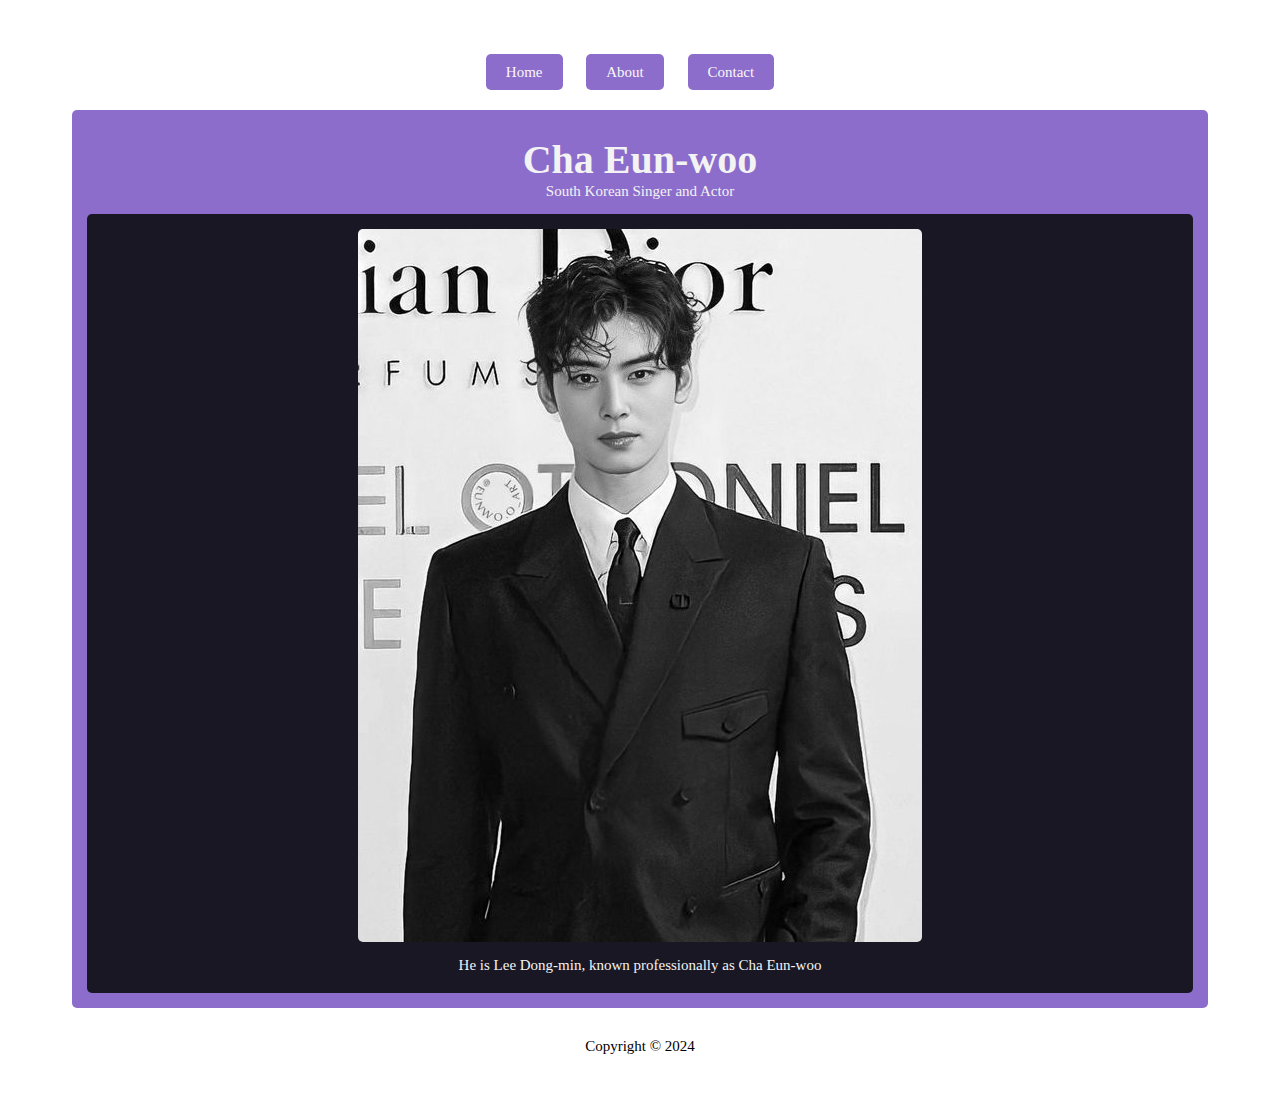
<file: BSCS 3A/index.html>
<!DOCTYPE html >
    <head>
      <title>Midterm Project </title>
      <link rel="stylesheet" type="text/css" href="style.css" >
    </head>
    <body>
        <div>
            <li><a href="index.html" class="div-btn">Home</a></li>
            <li><a href="about.html" class="div-btn">About</a></li>
            <li><a href="contact.html" class="div-btn">Contact</a></li>
        </div>
        <main id="main">
        <h1 id="title">Cha Eun-woo</h1>
        <p> South Korean Singer and Actor</p>
        <figure id="img-div">
            <img id="image" src="images/cha.jpg" />
            <figcaption id="img-caption">
            He is Lee Dong-min, known professionally as Cha Eun-woo
            </figcaption>
        </figure>
       
        </main>
        <footer>
            Copyright &copy; 2024
        </footer>
    </body>
<html>
</file>
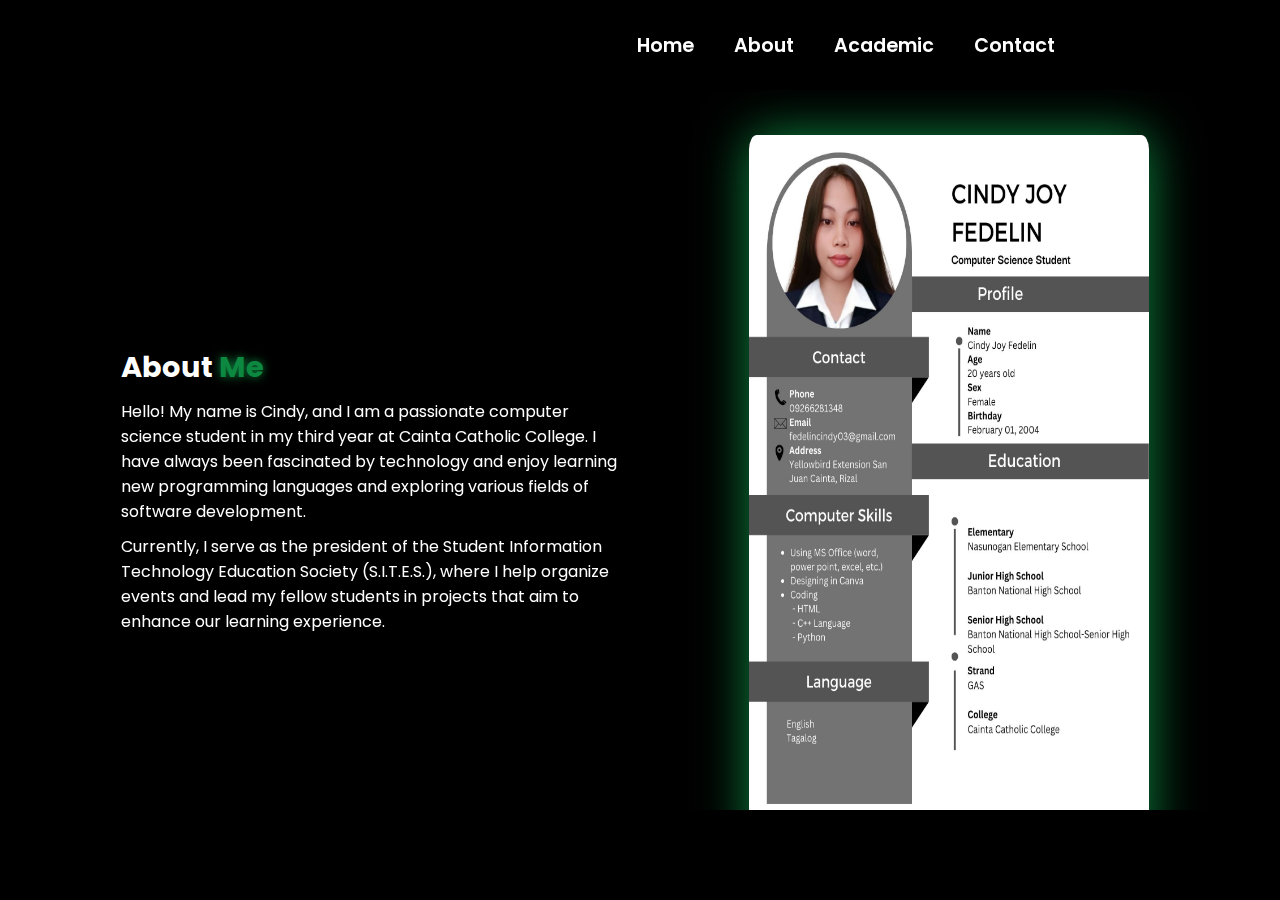
<file: about.html>
<!DOCTYPE html>
<html lang="en">
<head>
    <meta charset="UTF-8">
    <meta name="viewport" content="width=device-width, initial-scale=1.0">
    <link rel="stylesheet" href="https://cdnjs.cloudflare.com/ajax/libs/font-awesome/6.5.1/css/all.min.css">
    <link rel="stylesheet" href="https://unpkg.com/aos@next/dist/aos.css" />
    <link rel="stylesheet" href="css/style.css">
    <title>About Me</title>
</head>
<body>
    <nav>
        <div class="nav-container">
            <div class="logo" data-aos="zoom-in" data-aos-duration="1500"></div>
            <div class="links">
                <div class="link" data-aos="fade-up" data-aos-duration="1500" data-aos-delay="100"><a href="index.html">Home</a></div>
                <div class="link" data-aos="fade-up" data-aos-duration="1500" data-aos-delay="200"><a href="about.html">About</a></div>
                <div class="link" data-aos="fade-up" data-aos-duration="1500" data-aos-delay="300"><a href="academic.html">Academic</a></div>
                <div class="link" data-aos="fade-up" data-aos-duration="1500" data-aos-delay="500"><a href="contact.html">Contact</a></div>
            </div>
        </div>
        <i class="fa-solid fa-bars hamburg" onclick="hamburg()"></i>
        <div class="dropdown">
            <div class="links">
                <a href="index.html">Home</a>
                <a href="about.html">About</a>
                <a href="academic.html">Academic</a>
                <a href="contact.html">Contact</a>
                <i class="fa-solid fa-xmark cancel" onclick="cancel()"></i>
            </div>
        </div>
    </nav>
    <!-- Add a scrollable container -->
    <div class="scrollable-content">
        <section>
            <div class="main-container">
                <div class="content">
                    <h1>About <span>Me</span></h1>
                    <p data-aos="fade-right" data-aos-duration="1500" data-aos-delay="900">
                        Hello! My name is Cindy, and I am a passionate computer science student in my third year at Cainta Catholic College. 
                        I have always been fascinated by technology and enjoy learning new programming languages and exploring various fields of software development.
                    </p>
                    <p data-aos="flip-down" data-aos-duration="1500" data-aos-delay="1100">
                        Currently, I serve as the president of the Student Information Technology Education Society (S.I.T.E.S.), 
                        where I help organize events and lead my fellow students in projects that aim to enhance our learning experience.
                    </p>
                </div>
                <div class="images" data-aos="zoom-in" data-aos-duration="3000">
                    <img src="images/resume.jpg" alt="About Me Image">
                </div>
            </div>
        </section>
    </div>
    <script src="https://unpkg.com/aos@next/dist/aos.js"></script>
    <script>
      AOS.init({ offset: 0 });
    </script>
    <script src="js/script.js"></script>
</body>
</html>
</file>
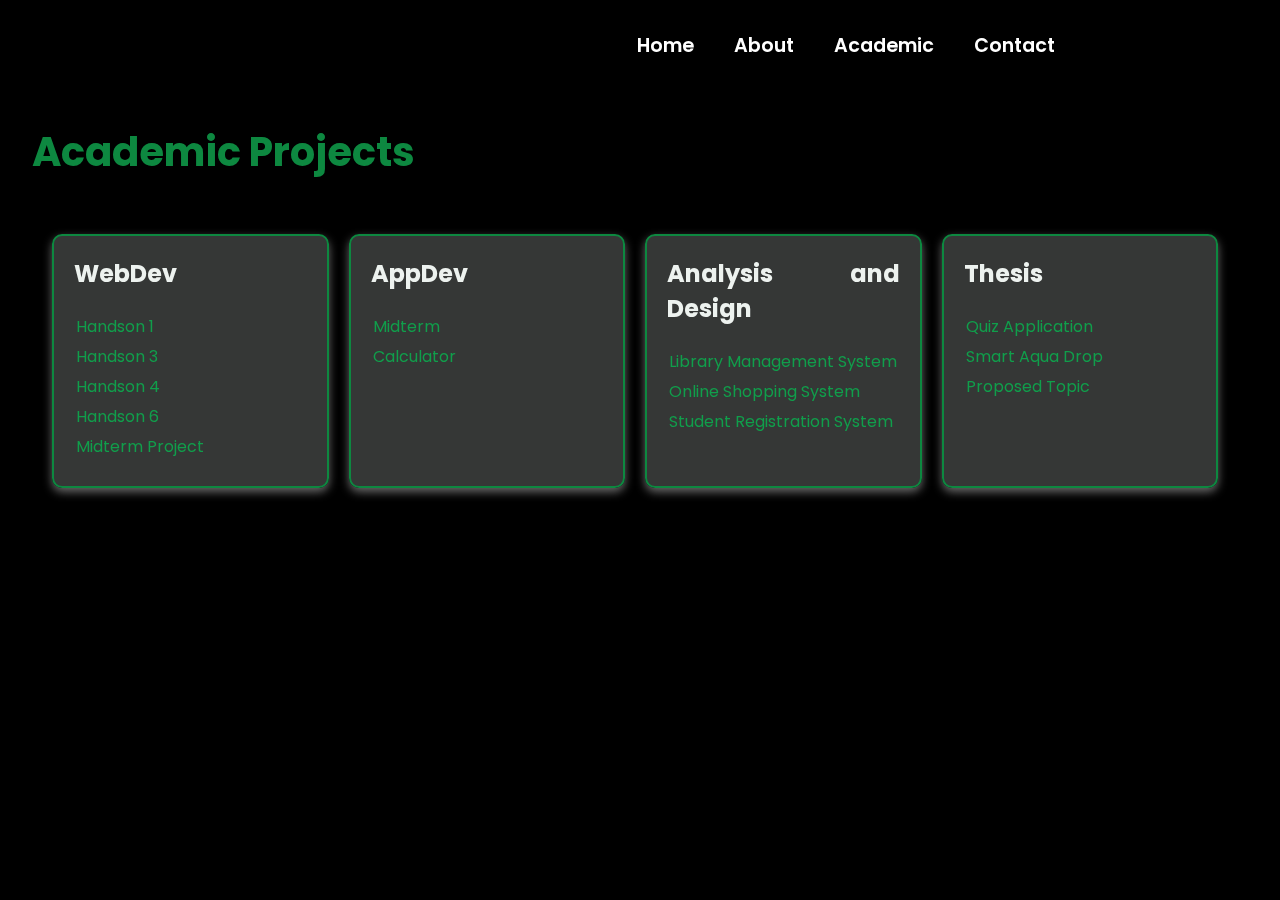
<file: academic.html>
<!DOCTYPE html>
<html lang="en">
<head>
    <meta charset="UTF-8">
    <meta name="viewport" content="width=device-width, initial-scale=1.0">
    <link rel="stylesheet" href="https://cdnjs.cloudflare.com/ajax/libs/font-awesome/6.5.1/css/all.min.css">
    <link rel="stylesheet" href="https://unpkg.com/aos@next/dist/aos.css" />
    <link rel="stylesheet" href="css/style.css">
    <title>Contact</title>
</head>
<body>
    <nav>
        <div class="nav-container">
            <div class="logo" data-aos="zoom-in" data-aos-duration="1500">
            </div>
            <div class="links">
                <div class="link" data-aos="fade-up" data-aos-duration="1500" data-aos-delay="100"><a href="index.html">Home</a></div>
                <div class="link" data-aos="fade-up" data-aos-duration="1500" data-aos-delay="200"><a href="about.html">About</a></div>
                <div class="link" data-aos="fade-up" data-aos-duration="1500" data-aos-delay="300"><a href="academic.html">Academic</a></div>
                <div class="link" data-aos="fade-up" data-aos-duration="1500" data-aos-delay="500"><a href="contact.html">Contact</a></div>
            </div>
        </div>
        <i class="fa-solid fa-bars hamburg" onclick="hamburg()"></i>
        <div class="dropdown">
            <div class="links">
                <a href="index.html">Home</a>
                <a href="about.html">About</a>
                <a href="academic.html">Academic</a>
                <a href="contact.html">Contact</a>
                <i class="fa-solid fa-xmark cancel" onclick="cancel()"></i>
            </div>
        </div>
    </nav>
    <!-- Add a scrollable container -->
    <div class="scrollable-content">
    <section>
        <div class="academic-container" data-aos="fade-up" data-aos-duration="1500">
            <h1>Academic Projects</h1>
            <div class="folder-container">
                <div class="folder" data-aos="fade-up" data-aos-duration="1500">
                    <h2>WebDev</h2>
                    <ul>
                        <li><a href="BSCS 3A/handson1.html">Handson 1</a></li>
                        <li><a href="BSCS 3A/handson3.html">Handson 3</a></li>
                        <li><a href="BSCS 3A/index4.html">Handson 4</a></li>
                        <li><a href="BSCS 3A/index6.html">Handson 6</a></li>
                        <li><a href="BSCS 3A/index.html">Midterm Project</a></li>
                    </ul>
                </div>
                <div class="folder" data-aos="fade-up" data-aos-duration="1500">
                    <h2>AppDev</h2>
                    <ul>
                        <li><a href="BSCS 3A/midterm_appdev.txt">Midterm</a></li>
                        <li><a href="BSCS 3A/Cindy_Calculator.txt">Calculator</a></li>
                    </ul>
                </div>
                <div class="folder" data-aos="fade-up" data-aos-duration="1500">
                    <h2>Analysis and Design</h2>
                    <ul>
                        <li><a href="BSCS 3A/library management system.drawio.pdf">Library Management System</a></li>
                        <li><a href="BSCS 3A/online shopping system.drawio.pdf">Online Shopping System</a></li>
                        <li><a href="BSCS 3A/student registration system.drawio.pdf">Student Registration System</a></li>
                    </ul>
                </div>
                <div class="folder" data-aos="fade-up" data-aos-duration="1500">
                    <h2>Thesis</h2>
                    <ul>
                        <li><a href="BSCS 3A/Quiz Application.docx">Quiz Application</a></li>
                        <li><a href="BSCS 3A/Smart Aqua Drop - THESIS.docx">Smart Aqua Drop</a></li>
                        <li><a href="BSCS 3A/THESIS-TOPIC.docx">Proposed Topic</a></li>
                    </ul>
                </div>
            </div>
        </div>
    </section>    
    <script src="https://unpkg.com/aos@next/dist/aos.js"></script>
    <script>
      AOS.init({offset:0,});
    </script>
    <script src="js/script.js"></script>
</body>
</html>
</file>
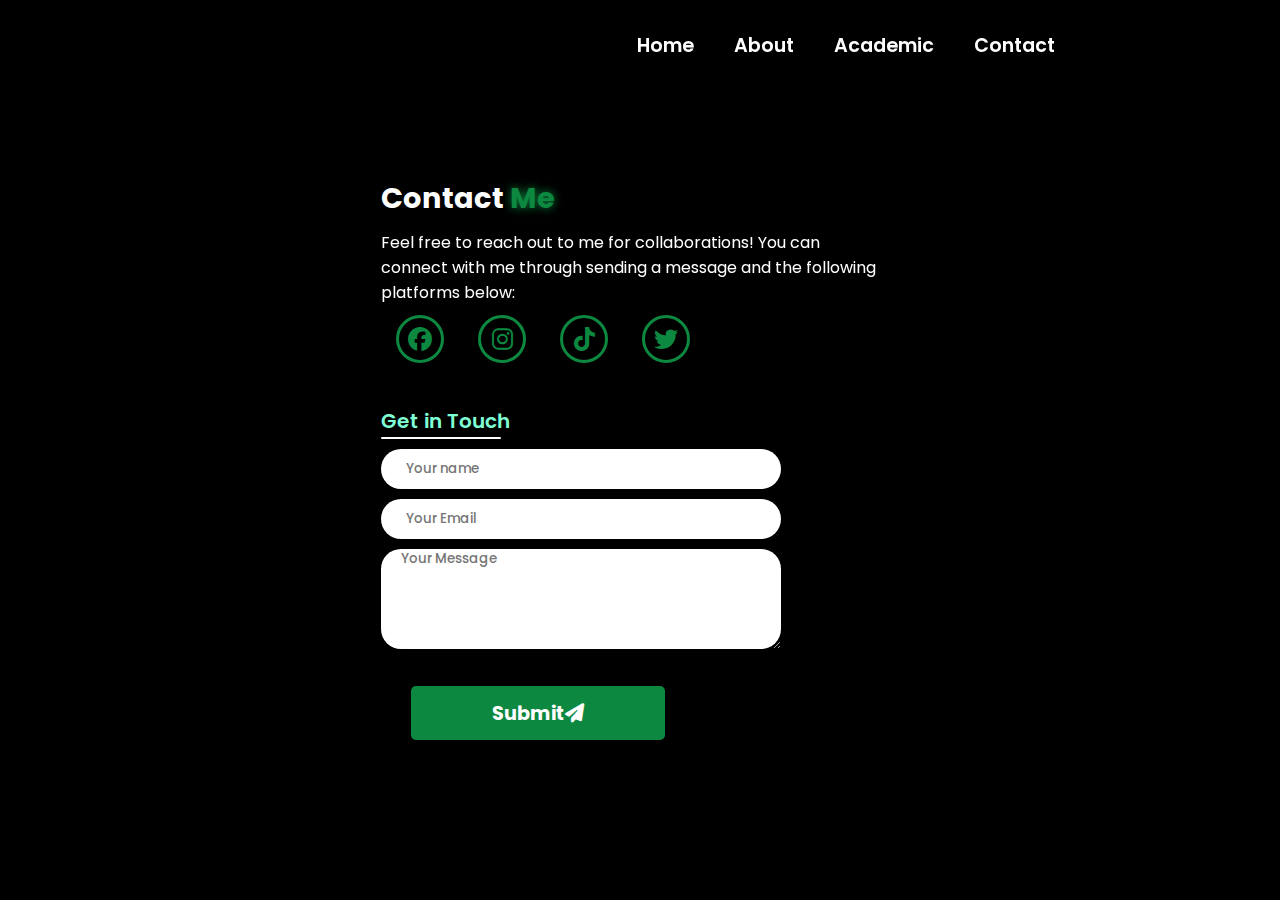
<file: contact.html>
<!DOCTYPE html>
<html lang="en">
<head>
    <meta charset="UTF-8">
    <meta name="viewport" content="width=device-width, initial-scale=1.0">
    <link rel="stylesheet" href="https://cdnjs.cloudflare.com/ajax/libs/font-awesome/6.5.1/css/all.min.css">
    <link rel="stylesheet" href="https://unpkg.com/aos@next/dist/aos.css" />
    <link rel="stylesheet" href="css/style.css">
    <title>Contact</title>
</head>
<body>
    <nav>
        <div class="nav-container">
            <div class="logo" data-aos="zoom-in" data-aos-duration="1500">
            </div>
            <div class="links">
                <div class="link" data-aos="fade-up" data-aos-duration="1500" data-aos-delay="100"><a href="index.html">Home</a></div>
                <div class="link" data-aos="fade-up" data-aos-duration="1500" data-aos-delay="200"><a href="about.html">About</a></div>
                <div class="link" data-aos="fade-up" data-aos-duration="1500" data-aos-delay="300"><a href="academic.html">Academic</a></div>
                <div class="link" data-aos="fade-up" data-aos-duration="1500" data-aos-delay="500"><a href="contact.html">Contact</a></div>
            </div>
        </div>
        <i class="fa-solid fa-bars hamburg" onclick="hamburg()"></i>
        <div class="dropdown">
            <div class="links">
                <a href="index.html">Home</a>
                <a href="about.html">About</a>
                <a href="academic.html">Academic</a>
                <a href="contact.html">Contact</a>
                <i class="fa-solid fa-xmark cancel" onclick="cancel()"></i>
            </div>
        </div>
    </nav>
    <!-- Add a scrollable container -->
    <div class="scrollable-content">
    <section>
        <div class="main-container">
            <div class="content">
                <h1>Contact <span>Me</span></h1>
                <p data-aos="fade-right" data-aos-duration="1500" data-aos-delay="900">
                    Feel free to reach out to me for collaborations! You can connect with me through sending a message and the following platforms below:
                </p>
                <div class="social-links">
                    <a href="https://www.facebook.com/cindyjoy.fedelin" data-aos="fade-up" data-aos-duration="1500" data-aos-delay="1300"><i class="fa-brands fa-facebook"></i></a>
                    <a href="https://www.instagram.com/imnot_cindzaii" data-aos="fade-up" data-aos-duration="1500" data-aos-delay="1400"><i class="fa-brands fa-instagram"></i></a>
                    <a href="https://www.tiktok.com/@ur_fav.cin?_t=8qoEoFlE7aW&_r=1" data-aos="fade-up" data-aos-duration="1500" data-aos-delay="1500"><i class="fa-brands fa-tiktok"></i></a>
                    <a href="https://x.com/dump_thea08" data-aos="fade-up" data-aos-duration="1500" data-aos-delay="1600"><i class="fa-brands fa-twitter"></i></a>
                </div>
                <div class="contact-container">
                    <form action="https://api.web3forms.com/submit" method="POST">
                        <div class="contact-left-title">
                            <h2>Get in Touch</h2>
                            <hr>
                        </div>
                        <input type="hidden" name="access_key" value="e082674b-61d3-466f-a653-fad37e9b0644">
                        <input type="text" name="name" placeholder="Your name" class="contact-inputs" required>
                        <input type="email" name="email" placeholder="Your Email" class="contact-inputs" required>
                        <textarea name="message" placeholder="Your Message" class=""contact-inputs></textarea>
                        <button type="submit">Submit<i class="fa-solid fa-paper-plane"></i></button>
                    </form>
                </div>
            </div>
        </div>
    </section>
    <script src="https://unpkg.com/aos@next/dist/aos.js"></script>
    <script>
      AOS.init({offset:0,});
    </script>
    <script src="js/script.js"></script>
</body>
</html>
</file>
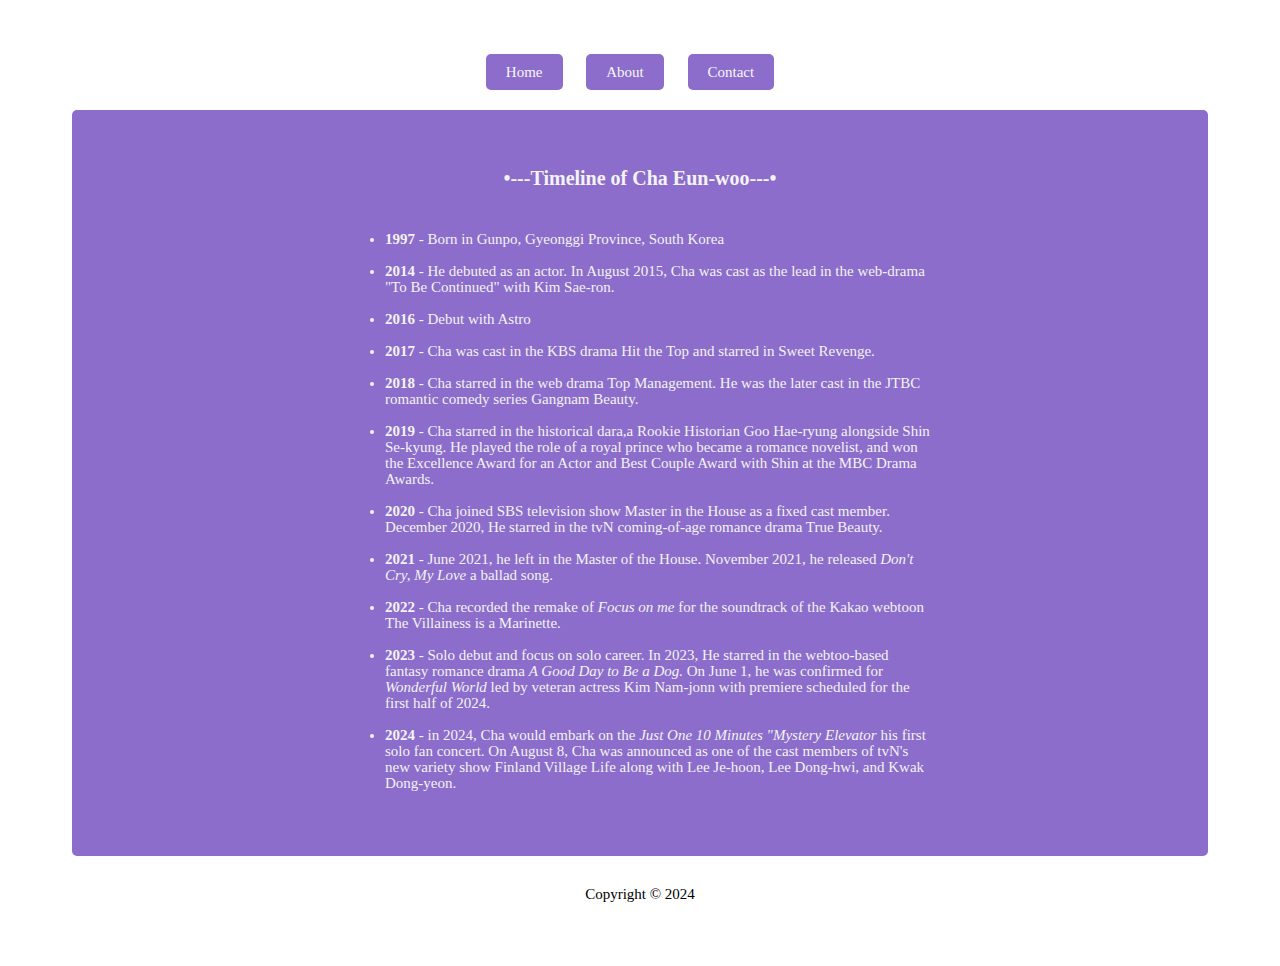
<file: BSCS 3A/about.html>
<!DOCTYPE html >
    <head>
      <title>Midterm Project </title>
      <link rel="stylesheet" type="text/css" href="style.css" >
    </head>
    <body>
        <div>
            <li><a href="index.html" class="div-btn">Home</a></li>
            <li><a href="about.html" class="div-btn">About</a></li>
            <li><a href="contact.html" class="div-btn">Contact</a></li>
        </div>
        <main id="main">
        
        <section id="cha-info">
            <h3 id="headline">&bull;---Timeline of Cha Eun-woo---&bull;</h3>
            <ul>
            <li><strong>1997</strong> - Born in Gunpo, Gyeonggi Province, South Korea</li>
            <li>
                <strong>2014</strong> - He debuted as an actor. In August 2015, Cha was 
                cast as the lead in the web-drama "To Be Continued" with Kim Sae-ron.
            </li>
            <li>
                <strong>2016</strong> - Debut with Astro
            </li>
            <li>
                <strong>2017</strong> - Cha was cast in the KBS drama Hit the Top and
                starred in Sweet Revenge.
            </li>
            <li>
                <strong>2018</strong> - Cha starred in the web drama Top Management. 
                He was the later cast in the JTBC romantic comedy series Gangnam Beauty.
            </li>
            <li>
                <strong>2019</strong> - Cha starred in the historical dara,a Rookie Historian
                Goo Hae-ryung alongside Shin Se-kyung. He played the role of a royal prince 
                who became a romance novelist, and won the Excellence Award for an Actor 
                and Best Couple Award with Shin at the MBC Drama Awards.
            </li>
            <li>
                <strong>2020</strong> - Cha joined SBS television show Master in the House 
                as a fixed cast member. December 2020, He starred in the tvN coming-of-age 
                romance drama True Beauty.
            </li>
            <li>
                <strong>2021</strong> - June 2021, he left in the Master of the House.
                November 2021, he released <i>Don't Cry, My Love</i> a ballad song.
            </li>
            <li>
                <strong>2022</strong> - Cha recorded the remake of <i>Focus on me</i> for the 
                soundtrack of the Kakao webtoon The Villainess is a Marinette.
            </li>
            <li>
                <strong>2023</strong> - Solo debut and focus on solo career. In 2023, 
                He starred in the webtoo-based fantasy romance drama <i>A Good Day to Be a Dog.</i> 
                On June 1, he was confirmed for <i>Wonderful World</i> led by veteran 
                actress Kim Nam-jonn with premiere scheduled for the first half of 2024.
            </li>
            <li>
                <strong>2024</strong> - in 2024, Cha would embark on the <i> Just One 10 
                Minutes "Mystery Elevator </i> his first solo fan concert. 
                On August 8, Cha was announced as one of the cast members of tvN's 
                new variety show Finland Village Life along with Lee Je-hoon, Lee Dong-hwi,
                and Kwak Dong-yeon.
            </li>
        </main>
        <footer>
            Copyright &copy; 2024
        </footer>
    </body>
<html>
</file>
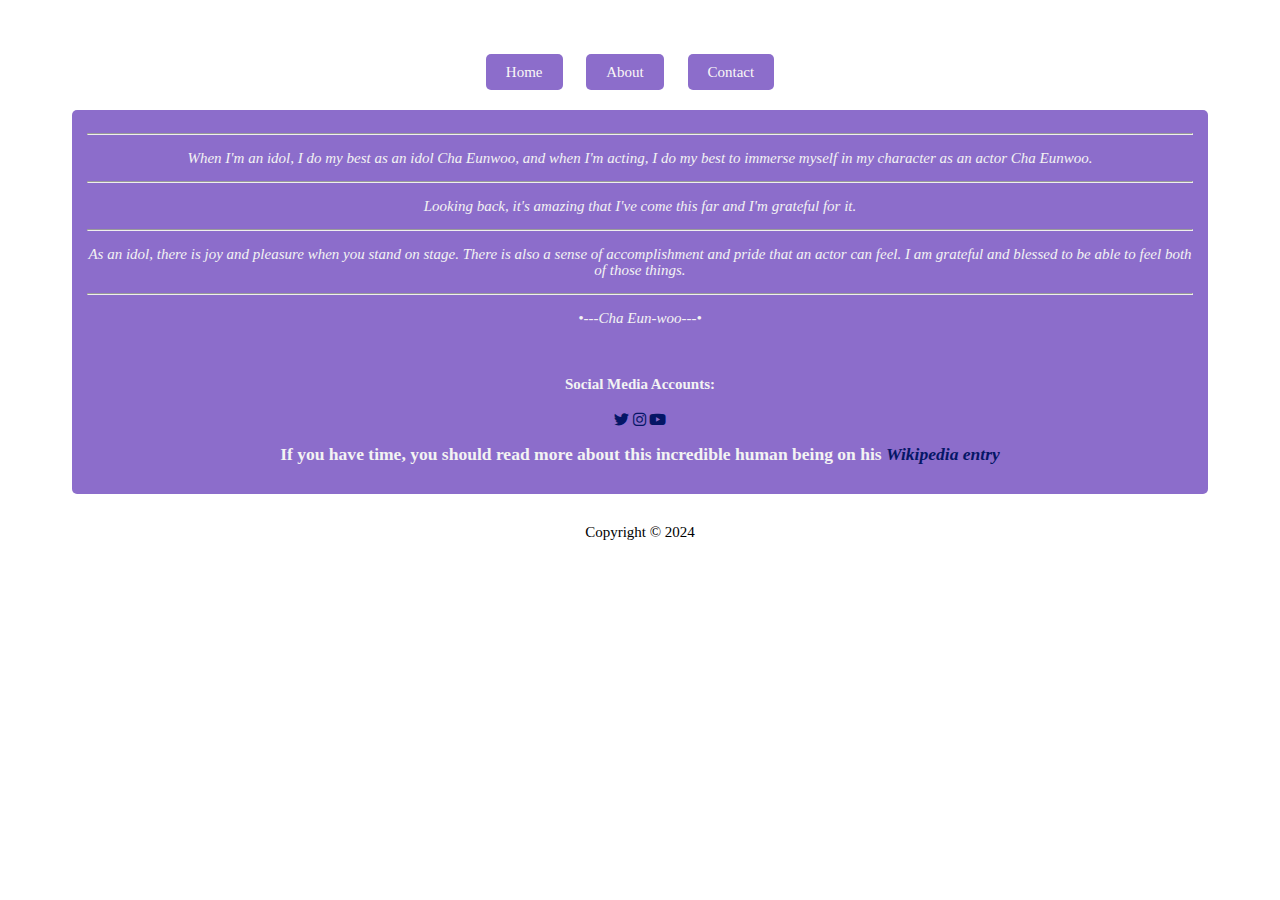
<file: BSCS 3A/contact.html>
<!DOCTYPE html >
    <head>
      <title>Midterm Project </title>
      <link rel="stylesheet" type="text/css" href="style.css" >
      <link rel="stylesheet" href="https://cdnjs.cloudflare.com/ajax/libs/font-awesome/6.0.0-beta3/css/all.min.css">
    </head>
    <body>
        <div>
            <li><a href="index.html" class="div-btn">Home</a></li>
            <li><a href="about.html" class="div-btn">About</a></li>
            <li><a href="contact.html" class="div-btn">Contact</a></li>
        </div>
        <main id="main">
        <div>
            <hr>
            <p>
                When I'm an idol, I do my best as an idol Cha Eunwoo, and when I'm acting, I do my best to immerse myself in my character as an actor Cha Eunwoo.
            </p>
            <hr>
            <p>
                Looking back, it's amazing that I've come this far and I'm grateful for it.
            </p>
            <hr>
            <p>
                As an idol, there is joy and pleasure when you stand on stage. There is also a sense of accomplishment and pride that an actor can feel. I am grateful and blessed to be able to feel both of those things.
            </p>
            <hr>
            <p><i>&bull;---Cha Eun-woo---&bull;</i></p>
        </div>
        <br>
        <div>
            <h4>Social Media Accounts:</h4>
            <p>
                <a href="https://x.com/CHAEUNWOO_offcl" style="text-decoration: none"; target="_blank">
                    <i class="fab fa-twitter"></i>
                </a>
                <a href="https://www.instagram.com/eunwo.o_c?utm_source=ig_web_button_share_sheet&igsh=ZDNlZDc0MzIxNw==" style="text-decoration: none"; target="_blank">
                    <i class="fab fa-instagram"></i> 
                </a>
                <a href="https://l.instagram.com/?u=https%3A%2F%2Fwww.youtube.com%2F%40offclCHAEUNWOO%3Ffbclid%3DPAZXh0bgNhZW0CMTEAAaYFRqB97o8SpaT-NMONcHW1Lzz9Wc40CrI3fh3qiEjibs0LEYY1azT2Y9M_aem_5YIDQs8L-mBAoG4xtShvHQ&e=AT15JMEhVsvmJ9S-4G-wFlt17Vgx0GV1ExaDymLGI3EyO9AqZpT_PQhK6RQZzjE33gVS0u0YDPR0CAbJgbC0nfubpcpBBWbX9EpiSj8" style="text-decoration: none"; target="_blank">
                    <i class="fab fa-youtube"></i> 
                </a>
            </p>
        </div>
            <h3>
            If you have time, you should read more about this incredible human being
            on his
            <i><a id="link" href="https://en.wikipedia.org/wiki/Cha_Eun-woo"  style="text-decoration: none" target="_blank"> Wikipedia entry</i></a>
            </h3>
        </section>
       
        </main>
        <footer>
            Copyright &copy; 2024
        </footer>
    </body>
<html>
</file>
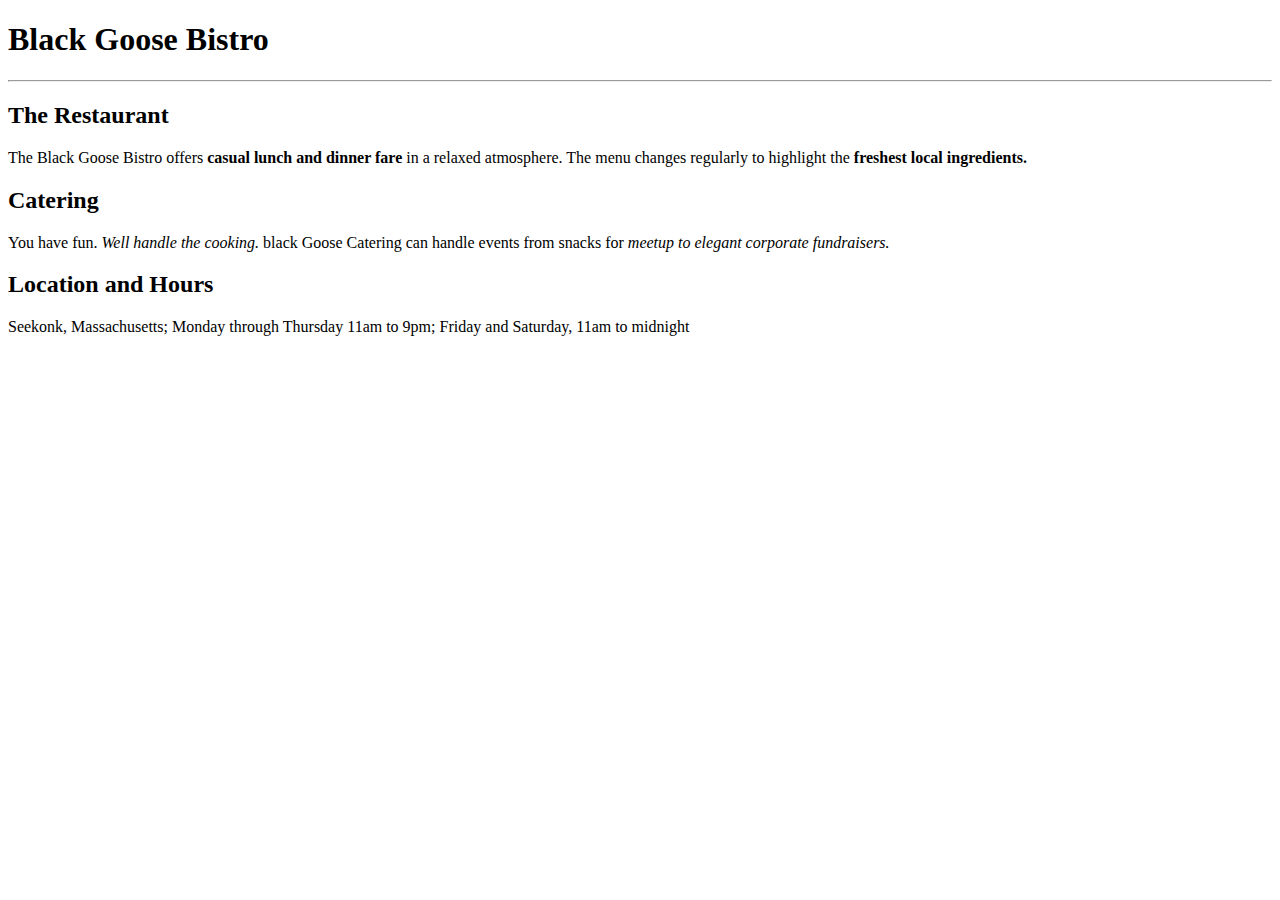
<file: BSCS 3A/handson1.html>
<!DOCTYPE html>
<html>
  <head>
    <title><h1>Black Goose Bistro</h1></title>
    <meta name="description" content="CS313Webdev124-25Handson1">
    <meta http="author" content="Cindy Joy Fedelin"
  </head>
  <body>
      <h1 class="title">Black Goose Bistro</h1>
      <hr>
      <h2>The Restaurant</h2>
      <p>The Black Goose Bistro offers <b>casual lunch and dinner fare </b>in a relaxed atmosphere. The menu changes regularly to highlight the <strong>freshest local ingredients.</strong></p>
      <h2>Catering</h2>
      <p> You have fun. <em>Well handle the cooking.</em> black Goose Catering can handle events from snacks for <i>meetup to elegant corporate fundraisers.</i></p>
      <h2>Location and Hours</h2>
      <p>Seekonk, Massachusetts; Monday through Thursday 11am to 9pm; Friday and Saturday, 11am to midnight</p>
</body>
</html>
</file>
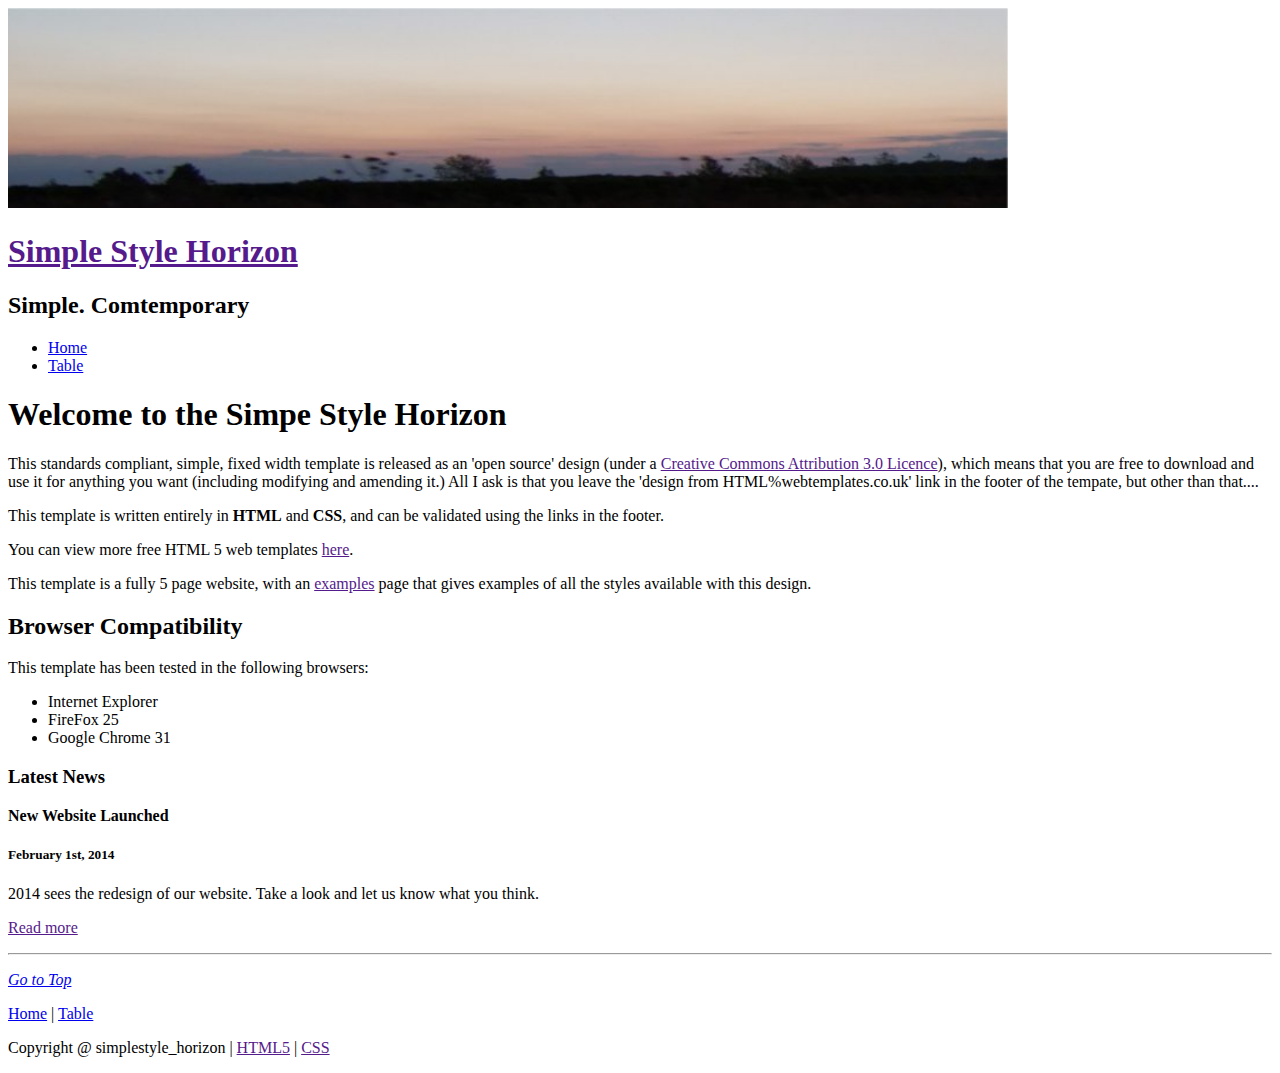
<file: BSCS 3A/handson3.html>
<!DOCTYPE html>
<html>
  <head>
    <img src = "banner.jpg" height="200" width="1000">
    <a href=""><h1>Simple Style Horizon</h1></a>
    <h2>Simple. Comtemporary</h2>
	<ul>
	  <li><a href="handson3.html">Home</a></li>
      <li><a href="table3.html">Table</a></li>
	</ul>
	<meta name="description" content="handson3"/>
    <meta http="author" content="Cindy Joy Fedelin"/>
  </head>
  <body>
      <h1>Welcome to the Simpe Style Horizon</h1>
      <p>This standards compliant, simple, fixed width template is released as an 'open source' design (under a <a href="">Creative Commons Attribution 3.0 Licence</a>), which means that you are free to download and use it for anything you want (including modifying and amending it.) All I ask is that you leave the 'design from HTML%webtemplates.co.uk' link in the footer of the tempate, but other than that....</p
      <p>This template is written entirely in <b>HTML</b> and <b>CSS</b>, and can be validated using the links in the footer.</p>
      <p>You can view more free HTML 5 web templates <a href="">here</a>.</p>
      <p>This template is a fully 5 page website, with an <a href="">examples</a> page that gives examples of all the styles available with this design.</p>
      <h2>Browser Compatibility</h2>
      <p>This template has been tested in the following browsers:</p>
      <ul>
	  <li>Internet Explorer</li>
        <li>FireFox 25</li>
        <li>Google Chrome 31</li>
		</ul>
	<h3>Latest News</h3>
	<p><b>New Website Launched</b></p>
	<p><h5><strong>February 1st, 2014</strong></h5></p>
	<p>2014 sees the redesign of our website. Take a look and let us know what you think.</p>
	<p><a href="">Read more</a></p>
	<hr>
	<p><a href= "#top"><i>Go to Top</i></a></p>
	
<footer>
    <p><a href = "handson3.html">Home</a> | <a href= "table3.html">Table</a></p>
    <p>Copyright @ simplestyle_horizon | <a href="">HTML5</a> | <a href="">CSS</a></p>
</footer>

  </body>
</html>
</file>
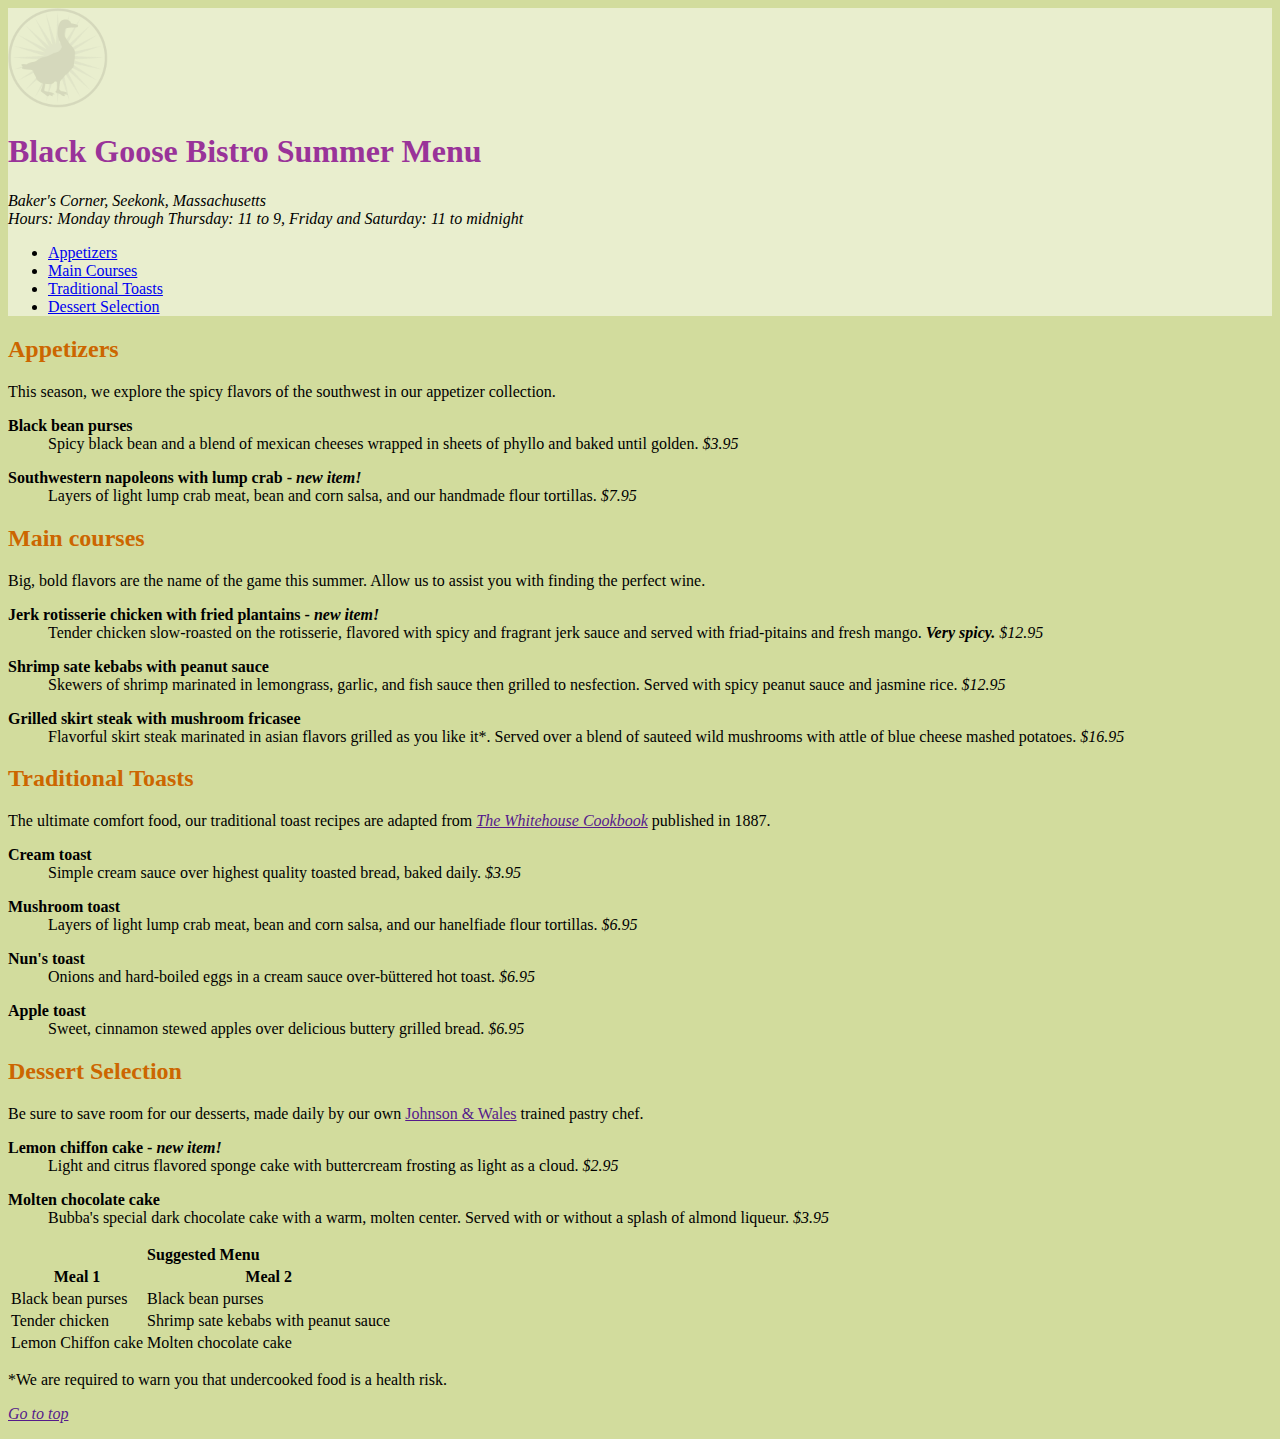
<file: BSCS 3A/index4.html>
<!DOCTYPE html>
<html>
    <meta name="description" content="handson4"/>
    <meta http="author" content="Cindy Joy Fedelin"/>
<head>
<style>   
body {
  background-color:  #d2dc9d;
  font-family: Times New Roman;
}

h1 {
  color: #939;
}

h2 {
  color: #c60;
}

#header {
  background-color:rgba(255, 255, 255, 0.5);
}
#footer{
  text-align: left;
}
</style>
</head> 
<body>
<div id="header">
<img src = "blackgoose.png" height="100" width="100">
  <h1>Black Goose Bistro Summer Menu</h1>
  <p><i>Baker's Corner, Seekonk, Massachusetts</i><br><i>Hours: Monday through Thursday: 11 to 9, Friday and Saturday: 11 to midnight</i></p>
<ul>
  <li><a href="#A">Appetizers</a></li>
  <li><a href="#MC">Main Courses</a></li>
  <li><a href="#TT">Traditional Toasts</a></li>
  <li><a href="#DS">Dessert Selection</a></li>  
</div>
  <h2 id="A">Appetizers</h2>
  <p>This season, we explore the spicy flavors of the southwest in our appetizer collection.</p>
  <p><b>Black bean purses</b><br>
  &nbsp;&nbsp;&nbsp;&nbsp;&nbsp;&nbsp;&nbsp;&nbsp;&nbsp;&nbsp;Spicy black bean and a blend of mexican cheeses wrapped in sheets of phyllo and baked until golden. <i>$3.95</i></p>
  <p><b>Southwestern napoleons with lump crab - <em>new item!</em></b><br>
  &nbsp;&nbsp;&nbsp;&nbsp;&nbsp;&nbsp;&nbsp;&nbsp;&nbsp;&nbsp;Layers of light lump crab meat, bean and corn salsa, and our handmade flour tortillas. <i>$7.95</i></p>

<h2 id="MC">Main courses</h2>
  <p>Big, bold flavors are the name of the game this summer. Allow us to assist you with finding the perfect wine.</p>
  <p><b>Jerk rotisserie chicken with fried plantains - <em>new item!</em></b><br>
  &nbsp;&nbsp;&nbsp;&nbsp;&nbsp;&nbsp;&nbsp;&nbsp;&nbsp;&nbsp;Tender chicken slow-roasted on the rotisserie, flavored with spicy and fragrant jerk sauce and served with friad-pitains and fresh mango. <b><em>Very spicy.</em></b> <i>$12.95</i></p>
  <p><b>Shrimp sate kebabs with peanut sauce</b><br>
  &nbsp;&nbsp;&nbsp;&nbsp;&nbsp;&nbsp;&nbsp;&nbsp;&nbsp;&nbsp;Skewers of shrimp marinated in lemongrass, garlic, and fish sauce then grilled to nesfection. Served with spicy peanut sauce and jasmine rice. <i>$12.95</i></p>
  <p><b>Grilled skirt steak with mushroom fricasee</b><br>
  &nbsp;&nbsp;&nbsp;&nbsp;&nbsp;&nbsp;&nbsp;&nbsp;&nbsp;&nbsp;Flavorful skirt steak marinated in asian flavors grilled as you like it*. Served over a blend of sauteed wild mushrooms with attle of blue cheese mashed potatoes. <i>$16.95</i></p>

<h2 id="TT">Traditional Toasts</h2>
  <p>The ultimate comfort food, our traditional toast recipes are adapted from <a href=""><i>The Whitehouse Cookbook</i></a> published in 1887.</p>
  <p><b>Cream toast</b><br>
  &nbsp;&nbsp;&nbsp;&nbsp;&nbsp;&nbsp;&nbsp;&nbsp;&nbsp;&nbsp;Simple cream sauce over highest quality toasted bread, baked daily. <i>$3.95</i></p>
  <p><b>Mushroom toast</b><br>
  &nbsp;&nbsp;&nbsp;&nbsp;&nbsp;&nbsp;&nbsp;&nbsp;&nbsp;&nbsp;Layers of light lump crab meat, bean and corn salsa, and our hanelfiade flour tortillas. <i>$6.95</i></p>
  <p><b>Nun's toast</b><br>
  &nbsp;&nbsp;&nbsp;&nbsp;&nbsp;&nbsp;&nbsp;&nbsp;&nbsp;&nbsp;Onions and hard-boiled eggs in a cream sauce over-büttered hot toast. <i>$6.95</i></p>
  <p><b>Apple toast</b><br>
  &nbsp;&nbsp;&nbsp;&nbsp;&nbsp;&nbsp;&nbsp;&nbsp;&nbsp;&nbsp;Sweet, cinnamon stewed apples over delicious buttery grilled bread. <i>$6.95</i></p>

<h2 id="DS">Dessert Selection</h2>
  <p>Be sure to save room for our desserts, made daily by our own <a href="">Johnson & Wales</a> trained pastry chef.</p>
  <p><b>Lemon chiffon cake - <em>new item!</em></b><br>
  &nbsp;&nbsp;&nbsp;&nbsp;&nbsp;&nbsp;&nbsp;&nbsp;&nbsp;&nbsp;Light and citrus flavored sponge cake with buttercream frosting as light as a cloud. <i>$2.95</i></p>
  <p><b>Molten chocolate cake</b><br>
  &nbsp;&nbsp;&nbsp;&nbsp;&nbsp;&nbsp;&nbsp;&nbsp;&nbsp;&nbsp;Bubba's special dark chocolate cake with a warm, molten center. Served with or without a splash of almond liqueur. <i>$3.95</i></p>

 
  <table>
	<tr>
	  <th></th>
	  <td colspan="2"><b>Suggested Menu</b></td>
	 </tr>
    <tr>
      <th>Meal 1</th>
      <th>Meal 2</th>
    </tr>
    <tr>
      <td>Black bean purses</td>
      <td>Black bean purses</td>
    </tr>
    <tr>
      <td>Tender chicken</td>
      <td>Shrimp sate kebabs with peanut sauce</td>
    </tr>
    <tr>
      <td>Lemon Chiffon cake</td>
      <td>Molten chocolate cake</td>
    </tr>
  </table>
 <div id="footer">
  <p>*We are required to warn you that undercooked food is a health risk.</p>
  <p><a href=""><i>Go to top</i></a></p>
</div>

</body>
</html>
</file>
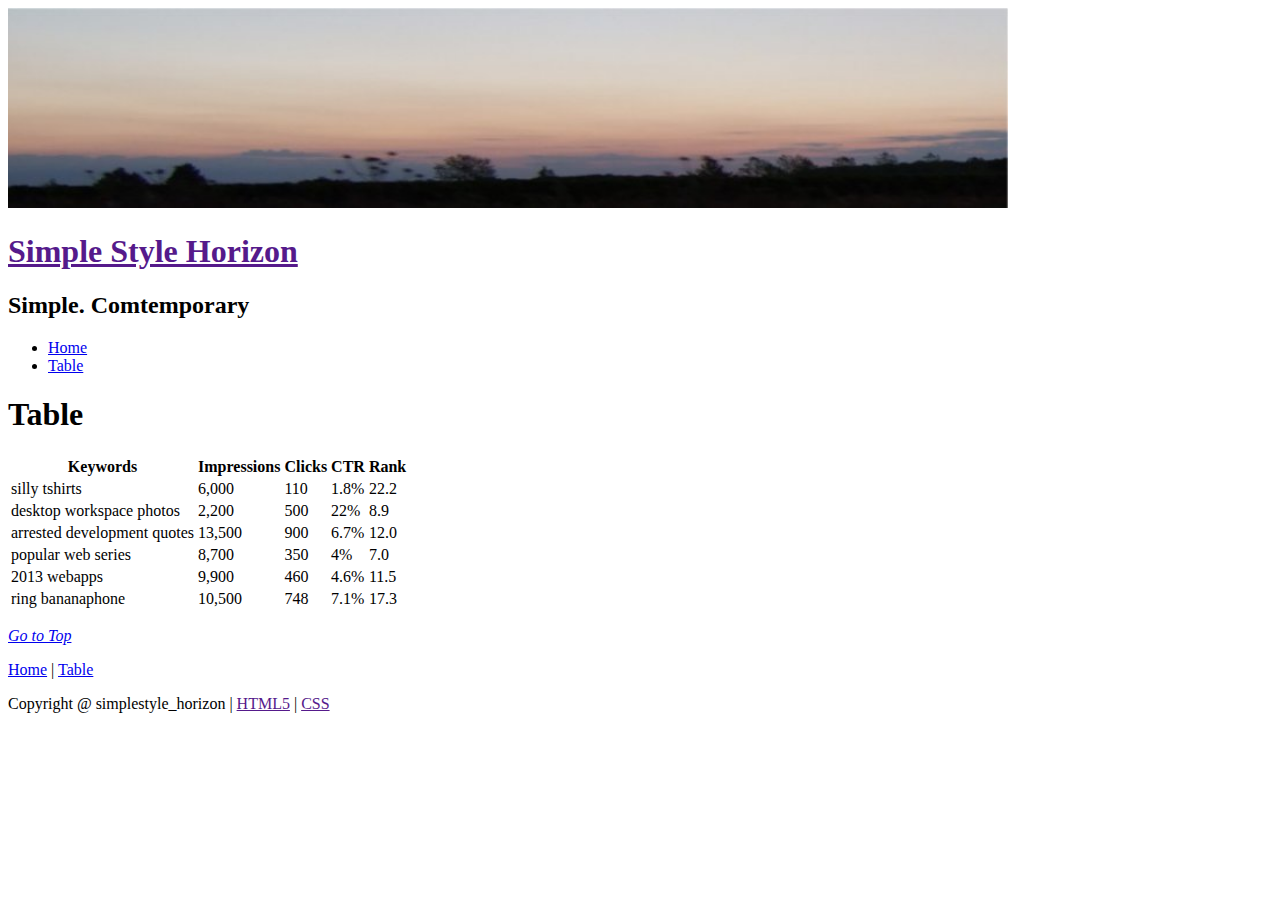
<file: BSCS 3A/table.html>
<!DOCTYPE html>
<html>
  <head>
    <img src = "banner.jpg" height="200" width="1000">
    <a href=""><h1>Simple Style Horizon</h1></a>
    <h2>Simple. Comtemporary</h2>
    <ul>
	  <li><a href="index.html">Home</a></li>
      <li><a href="table.html">Table</a></li>
	</ul>
	<meta name="description" content="handson3"/>
    <meta http="author" content="Cindy Joy Fedelin"/>
</head>
  <body>
      <h1>Table</h1>
	  
<table>
  <tr>
    <th>Keywords</th>
    <th>Impressions</th>
    <th>Clicks</th>
    <th>CTR</th>
    <th>Rank</th>
  </tr>
  <tr>
    <td>silly tshirts</td>
    <td>6,000</td>
    <td>110</td>
    <td>1.8%</td>
    <td>22.2</td>
  </tr>
  <tr>
    <td>desktop workspace photos</td>
    <td>2,200</td>
    <td>500</td>
    <td>22%</td>
    <td>8.9</td>
  </tr>
  <tr>
    <td>arrested development quotes</td>
    <td>13,500</td>
    <td>900</td>
    <td>6.7%</td>
    <td>12.0</td>
  </tr>
  <tr>
    <td>popular web series</td>
    <td>8,700</td>
    <td>350</td>
    <td>4%</td>
    <td>7.0</td>
  </tr>
  <tr>
    <td>2013 webapps</td>
    <td>9,900</td>
    <td>460</td>
    <td>4.6%</td>
    <td>11.5</td>
  </tr>
  <tr>
    <td>ring bananaphone</td>
    <td>10,500</td>
    <td>748</td>
    <td>7.1%</td>
    <td>17.3</td>
  </tr>
</table>
     <p><a href= "#top"><i>Go to Top</i></a></p>
	
<footer>
    <p><a href = "index.html">Home</a> | <a href= "table.html">Table</a></p>
    <p>Copyright @ simplestyle_horizon | <a href="">HTML5</a> | <a href="">CSS</a></p>
</footer>

  </body>
</html>
</file>
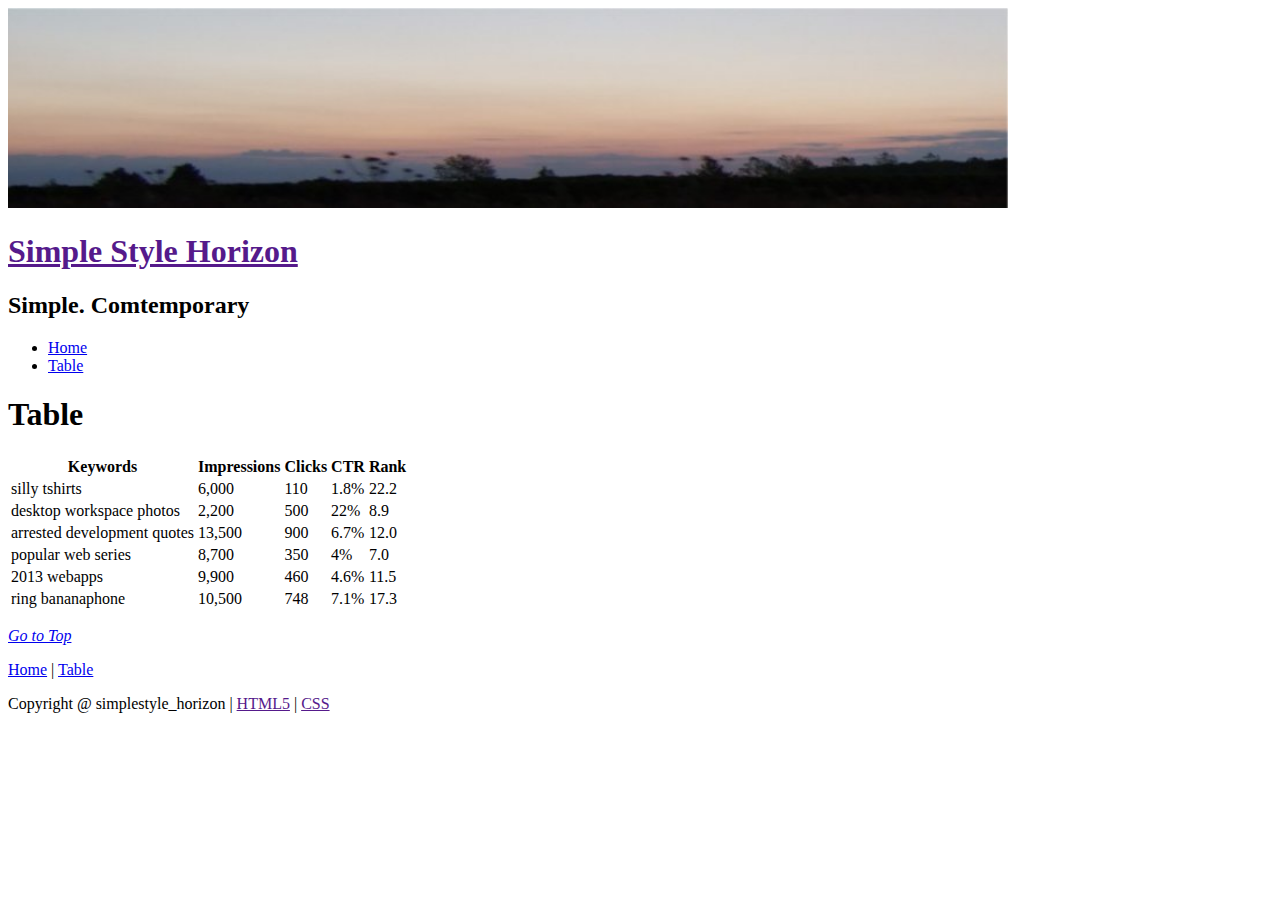
<file: BSCS 3A/table3.html>
<!DOCTYPE html>
<html>
  <head>
    <img src = "banner.jpg" height="200" width="1000">
    <a href=""><h1>Simple Style Horizon</h1></a>
    <h2>Simple. Comtemporary</h2>
    <ul>
	  <li><a href="handson3.html">Home</a></li>
      <li><a href="table3.html">Table</a></li>
	</ul>
	<meta name="description" content="handson3"/>
    <meta http="author" content="Cindy Joy Fedelin"/>
</head>
  <body>
      <h1>Table</h1>
	  
<table>
  <tr>
    <th>Keywords</th>
    <th>Impressions</th>
    <th>Clicks</th>
    <th>CTR</th>
    <th>Rank</th>
  </tr>
  <tr>
    <td>silly tshirts</td>
    <td>6,000</td>
    <td>110</td>
    <td>1.8%</td>
    <td>22.2</td>
  </tr>
  <tr>
    <td>desktop workspace photos</td>
    <td>2,200</td>
    <td>500</td>
    <td>22%</td>
    <td>8.9</td>
  </tr>
  <tr>
    <td>arrested development quotes</td>
    <td>13,500</td>
    <td>900</td>
    <td>6.7%</td>
    <td>12.0</td>
  </tr>
  <tr>
    <td>popular web series</td>
    <td>8,700</td>
    <td>350</td>
    <td>4%</td>
    <td>7.0</td>
  </tr>
  <tr>
    <td>2013 webapps</td>
    <td>9,900</td>
    <td>460</td>
    <td>4.6%</td>
    <td>11.5</td>
  </tr>
  <tr>
    <td>ring bananaphone</td>
    <td>10,500</td>
    <td>748</td>
    <td>7.1%</td>
    <td>17.3</td>
  </tr>
</table>
     <p><a href= "#top"><i>Go to Top</i></a></p>
	
<footer>
    <p><a href = "handson3.html">Home</a> | <a href= "table3.html">Table</a></p>
    <p>Copyright @ simplestyle_horizon | <a href="">HTML5</a> | <a href="">CSS</a></p>
</footer>

  </body>
</html>
</file>
<file: BSCS 3A/style.css>
html {
  font-size: 10px;
}

body {
  font-family:'Times New Roman', Times, serif;
  font-size: 1.5rem;
  line-height: 1.6rem;
  text-align: center;
  color: #000000;
  margin: 5%;
}

.div-btn {
  text-decoration: none;
  padding: 10px 20px;
  background-color: #8c6dcb; /* Default button color */
  color: rgb(250, 247, 247);
  border-radius: 5px;
  transition: background-color 0.3s ease;
}

.div-btn:hover {
  background-color: #645e70; /* Button color on hover */
}

h1 {
  font-size: 4rem;
  margin-bottom: 0;
}

@media (max-width: 460px) {
  h1 {
    font-size: 3.5rem;
    line-height: 1.2;
  }
}

h2 {
  font-size: 3.25rem;
}

a {
  color: #051666;
}

a:visited {
  color: #000000;
}

#main {
  margin: 30px 8px;
  padding: 15px;
  border-radius: 5px;
  background: #8c6dcb;
  color: #f3f3f3;
}

@media (max-width: 460px) {
  #main {
    margin: 0;
  }
}

img {
  max-width: 100%;
  display: block;
  height: auto;
  margin: 0 auto;
  border-radius: 5px;
}

#img-div {
  background: rgb(25, 23, 36);
  padding: 15px;
  margin: 0;
  border-radius: 5px;
}

#img-caption {
  margin: 15px 0 5px 0;
}

@media (max-width: 460px) {
  #img-caption {
    font-size: 1.4rem;
  }
}

#headline {
  margin: 45px 0;
  text-align: center;
  font-size: 20px;
}

ul {
  max-width: 550px;
  margin: 0 auto 50px auto;
  text-align: left;
  line-height: 1.6rem;
}

li {
  margin: 16px 0;
}

div p {
  font-style: italic;
  line-height: 1.6rem;
  text-align: center;
}

div {
    display: inline;
    clear: both;
    text-align: center;
}

div li{
    display: inline;
    margin-right: 20px;
    
}
</file>
<file: css/style.css>
@import url('https://fonts.googleapis.com/css2?family=Poppins:wght@100;200;300;400;500;600&display=swap');

*{
    padding: 0;
    margin: 0;
    font-family: 'Poppins', sans-serif;
    box-sizing: border-box;
}

body{
    width: 100%;
    height: 100vh;
    background-color: black;
    overflow: hidden;
}

nav{
    width: 100%;
    height: 10vh;
    position: sticky;
    z-index: 1;
}

.nav-container{
    width: 100%;
    height: 100%;
    display: flex;
    justify-content: space-around;
    align-items: center;
}

.logo{
    color: white;
    font-size: 2rem;
    font-weight: bold;
}

.logo span{
    color: rgb(13, 136, 64);
    text-shadow: 0 0 10px rgb(13, 136, 64) ;
}

.hamburg,
.cancel{
    cursor: pointer;
    position: absolute;
    right: 15px;
    top: 10px;
    color: white;
    display: none;
    font-size: clamp(2.5rem, 0.5rem + 5vw, 3rem);
}

.nav-container .links {
    display: flex;
}

.nav-container .links a{
    font-size: 1.2rem;
    color: white;
    margin: 0 20px;  
    text-decoration: none;
    font-weight: 550;
    transition: 0.3s linear;
}

.nav-container .links a:hover{
    color: rgb(13, 136, 64);
    border-bottom: 2px solid rgb(13, 136, 64);
}

.dropdown{
    z-index: 100;
    position: absolute;
    top: 0;
    transform: translateY(-500px);
    width: 100%;
    height: auto;
    backdrop-filter: blur(4px) brightness(40%);
    box-shadow: 0 0  20px rgb(0, 0, 0);
    transition: 0.2s linear;
}

.dropdown .links a{
    display: flex;
    color: white;
    text-decoration: none;
    padding: 15px 0;
    justify-content: center;
    align-items: center;
    transition: 0.2s linear;
}

.dropdown .links a:hover{
    background-color: rgb(13, 136, 64);
}

section{
    width: 100%;
    height: 90vh;
}

.main-container{
    width: 100%;
    height: 100%;
    display: flex;
    justify-content: space-evenly;
    align-items: center;
}

.main-container .content{
    color: white;
    width: 40%;
    min-height: 100px;
}

.content h1{
    font-size: clamp(1rem, 1rem + 5vw, 1.8rem);
}

.content h1 span{
    font-weight: 700;
    text-shadow: 0 0 10px rgb(13, 136, 64);
    color: rgb(13, 136, 64);
}

.content .typewriter{
    font-size: clamp(1rem, 1rem + 5vw, 2.5rem);
    font-weight: 700;
}

.typewriter span{
    color: rgb(13, 136, 64);
    text-shadow:  0 0 10px rgb(13, 136, 64);
}

.content p{
    font-size: clamp(0,4rem, 0.2rem + 9vw, 1rem);
    margin : 10px 0;
}

.social-links i{
    display: inline-flex;
    justify-content: center;
    align-items: center;
    width: 3rem;
    height: 3rem;
    background-color: transparent;
    border: 0.2rem solid rgb(13, 136, 64);
    border-radius: 50%;
    color: rgb(13, 136, 64);
    margin: 0 15px;
    font-size: 1.5rem;
    transition: 0.2s linear;
}

.social-links i:hover{
    scale: 1.3;
    filter: drop-shadow(0 0 10px rgb(13, 136, 64));
    color: black;
    background-color: rgb(13, 136, 64);
}

.content button{
    width: 50%;
    height: 6vh;
    margin: 30px;
    background-color: rgb(13, 136, 64);
    color: white;
    border: none;
    outline: none;
    font-size: 120%;
    font-weight: 700;
    border-radius: 5px;
    transition: 0.2s linear;
}

.content button:hover{
    scale: 1.1;
    color: rgb(13, 136, 64);
    border: 2px solid rgb(13, 136, 64);
    background-color: transparent;
    font-weight: 700;
    box-shadow: 0 0 40px 5px rgb(13, 136, 64);
}

.main-container .image{
    width: 500px;
    height: 80vh;
    border-radius: 50%;
    overflow: hidden;
    box-shadow: 0 0 50px rgb(13, 136, 64);
}

.main-container .image img{
    width: 100%;
    height: 100%;
}

.main-container .images:hover{
    animation: animate 1.5s ease-in-out infinite;
}

.main-container .images{
    width: 400px;
    height: 80vh;
    border-radius: 2%;
    overflow: hidden;
    box-shadow: 0 0 50px rgb(13, 136, 64);
}

.main-container .images img{
    width: 100%;
    height: 100%;
}

.main-container .image:hover{
    animation: animate 1.5s ease-in-out infinite;
}

@keyframes animate {
    0%{
        scale: 1;
    }
    50%{
        scale: 1.05;
    }
    100%{
        scale: 1;
    }
}

@media (max-width:884px) {
    nav .logo{
        position: absolute;
        top: 16px;
        left: 15px;
        font-size: 1.5rem;
    }

    .main-container{
        display: flex;
        flex-direction: column-reverse;
    }

    .nav-container .links{
        display: none;
    }

    .hamburg,
    .cancel{
        display: block;
    }

    .main-container .content{
        width: 80%;
    }
    .social-links i{
        width: 2.5rem;
        height: 2.5rem;
        font-size: 1.5rem;
    }

    .main-container .image{
        z-index: -1;
        width: 50%;
        height: 60%;
    }
}


@media (max-width:440px) {
    .main-container .image{
        width: 70%;
        height: 60%;
    }

    .main-container .content{
        width: 80%;
    }

    .main-container button{
        margin-top: 15px;
    }
}


.academic-container {
    padding: 2rem;
    color: white;
    text-align: justify;
}

.academic-container h1 {
    font-size: 2.5rem;
    color: rgb(13, 136, 64);
    margin-bottom: 2rem;
}

.subject {
    margin-bottom: 1.5rem;
}

.subject h2 {
    font-size: 1.8rem;
    color: rgb(13, 136, 64);
}

.subject ul {
    list-style-type: none;
    padding: 0;
}

.subject ul li a {
    color: white;
    text-decoration: none;
    font-size: 1.1rem;
    transition: color 0.3s ease;
}

.subject ul li a:hover {
    color: rgb(13, 136, 64);
}

.contact-container{
    height: 50vh;
    display: flex;
    align-items: center;
    justify-content: center;
}

.contact-left{
    display:flex;
    flex-direction: column;
    align-items: flex;
    gap: 10px;
}

.contact-left-title h2{
    font-weight: 600;
    color:aquamarine;
    font-size: 20px;
    margin-bottom: 300px;
    margin-bottom: 1px;
}

.contact-left-title hr{
    border: none;
    width: 120px;
    height:2px;
    background-color: white;
    border-radius: 20px;
    margin-bottom: 10px;
} 

.contact-inputs{
    width: 400px;
    height: 40px;
    border: none;
    outline: none;
    padding-left: 25px;
    font-weight: 500;
    color: lightslategrey;
    border-radius: 50px;
    margin-bottom: 10px;
}

textarea{
    width: 400px;
    height: 100px;
    border: none;
    outline: none;
    padding-left: 20px;
    font-weight: 500;
    color: lightslategrey;
    border-radius: 20px;
    align-items: center;
}

.contact-inputs:focus{
    border:2px solid green;
}

textarea:focus{
    border:2px solid green;
}

.folder-container {
    display: grid;
    grid-template-columns: repeat(auto-fill, minmax(250px, 1fr));
    gap: 20px;
    padding: 20px;
}

.folder {
    background-color: rgba(225, 234, 229, 0.236);
    border: 2px solid rgb(13, 136, 64);
    border-radius: 10px;
    padding: 20px;
    transition: transform 0.2s, box-shadow 0.2s;
    box-shadow: 0 4px 10px rgba(255, 255, 255, 0.41);
}

.folder:hover {
    transform: scale(1.05);
    box-shadow: 0 8px 20px rgba(255, 255, 255, 0.41);
}

.folder h2 {
    font-size: 1.5rem;
    color: rgb(237, 242, 239);
    margin-bottom: 1rem;
}

.folder ul {
    list-style: none;
    padding: 2px;
}

.folder ul li {
    margin: 5px 0;
}

.folder ul li a {
    color: rgb(16, 158, 75);
    text-decoration: none;
    transition: color 0.3s;
}

.folder ul li a:hover {
    color: rgb(254, 255, 254); /* Change to a darker shade on hover */
}

/* Add this CSS to create a scrollable container */
.scrollable-content {
    max-height: 80vh; /* Adjust the height as needed */
    overflow-y: auto;
    padding-right: 10px; /* Optional, for some space on the right */
}
</file>
